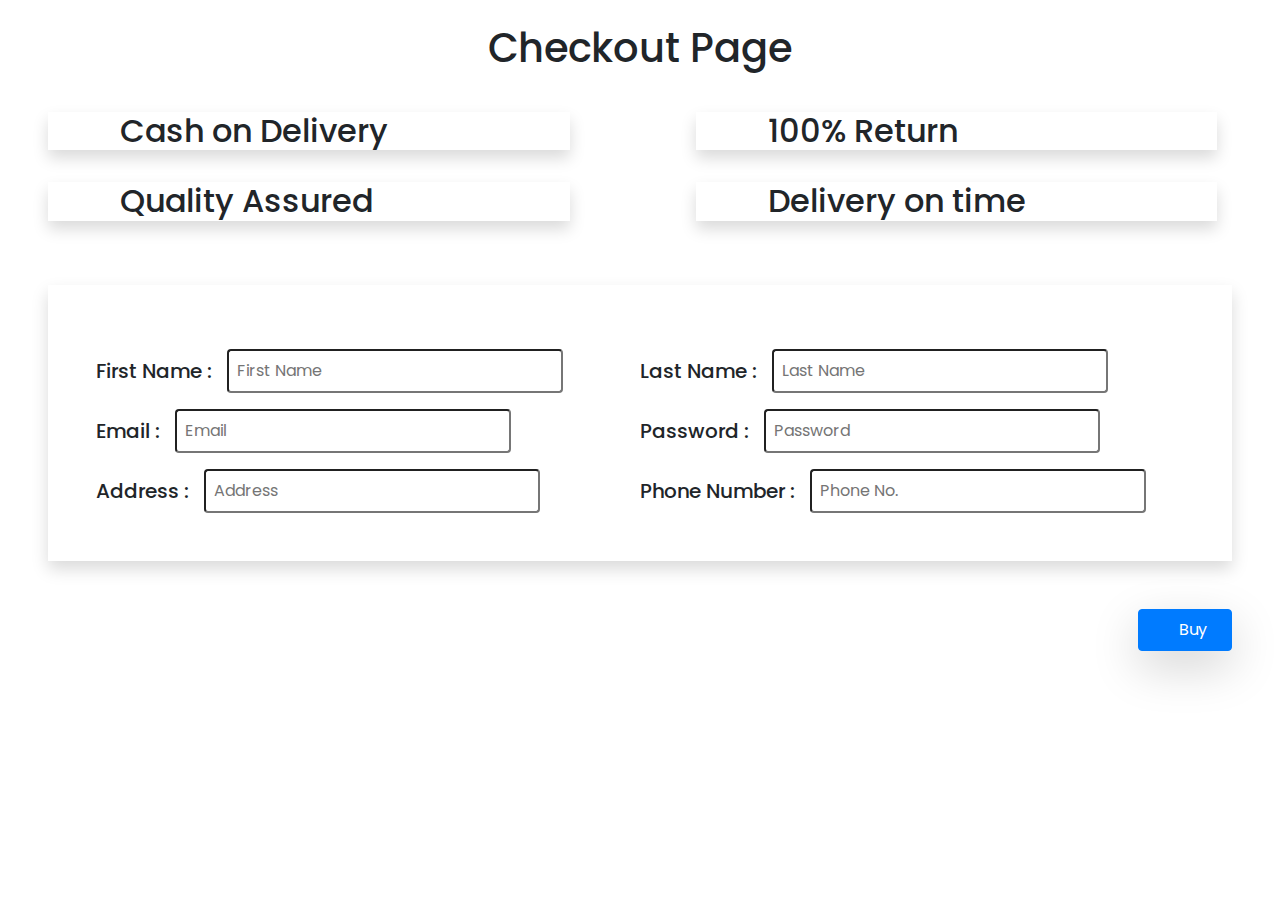
<file: checkout.html>
<!DOCTYPE html>
<html lang="en">
<head>
    <meta charset="UTF-8">
    <meta http-equiv="X-UA-Compatible" content="IE=edge">
    <meta name="viewport" content="width=device-width, initial-scale=1.0">

    <link rel="stylesheet" href="https://stackpath.bootstrapcdn.com/bootstrap/4.3.1/css/bootstrap.min.css"
        integrity="sha384-ggOyR0iXCbMQv3Xipma34MD+dH/1fQ784/j6cY/iJTQUOhcWr7x9JvoRxT2MZw1T" crossorigin="anonymous">

    <!-- font awesome -->
    <link rel="stylesheet" href="https://use.fontawesome.com/releases/v5.8.1/css/all.css"
        integrity="sha384-50oBUHEmvpQ+1lW4y57PTFmhCaXp0ML5d60M1M7uH2+nqUivzIebhndOJK28anvf" crossorigin="anonymous">

    <link rel="stylesheet" href="css/checkout.css">
    <title>Checkout</title>
    
</head>
<body>
    
                        <!-- HEADER -->
    <h1 class="text-center head m-4">Checkout Page</h1>
                        <!-- iCONS STARTS-->
    <div class="icons">
        <div class="row mr-0">
            <div class="col-sm-6">
                <h2 class="my-3 mx-5 bord shadow"><i class="fas fa-dollar-sign bg p-4 mr-4"></i>Cash on Delivery</h2>
            </div>
            <div class="col-sm-6 ">
                <h2 class="my-3 mx-5 bord shadow"><i class="fas fa-arrows-alt-h bg p-4 mr-4"></i>100% Return</h2>
            </div>
        </div>

        <div class="row mr-0">
            <div class="col-sm-6">
                <h2 class="my-3 mx-5 bord shadow"><i class="far fa-thumbs-up bg p-4 mr-4"></i>Quality Assured</h2>
            </div>
            <div class="col-sm-6 ">
                <h2 class="my-3 mx-5 bord shadow"><i class="fas fa-stopwatch bg p-4 mr-4"></i>Delivery on time</h2>
            </div>
        </div>
    </div>
                        <!-- ICONS END-->
                        <!-- CHECKOUT STARTS-->

    <form class="form" name="form">
        <div class="row bord p-5 shadow m-5">
            <div class="col-sm-6">
                <div class="mt-3 row">
                    <h5 class="my-auto">First Name :</h5>
                    <input class="name input ml-3 rounded p-2" id="fname" type="text" placeholder="First Name"/>
                </div> 
                   <div class="mt-2" id="feedback-fname" style="display: none; color: red; font-size: small;"> Solo letras y minimo 3 caracteres</div>  
                
                <div class="mt-3 row ">
                    <h5 class="my-auto">Email :</h5>
                    <input class="mail input ml-3 rounded p-2" id="mail" type="email" placeholder="Email"/>
                </div>
                    <div class="mt-2" id="feedback-email" style="display: none; color: red; font-size: small;">El email no es correcto</div>
                

                <div class="mt-3 row ">
                    <h5 class="my-auto">Address :</h5>
                    <input class="ml-3 input rounded p-2" id="address" type="text" placeholder="Address" />
                    </div>
                    <div class="mt-2" id="feedback-address" style="display: none; color: red; font-size: small;">Minimo 3 caracteres</div>
                
            </div>

            <div class="col-sm-6">
                <div class="mt-3 row">
                    <h5 class="my-auto name my-auto">Last Name :</h5>
                    <input class="ml-3 input rounded p-2" id="lname" type="text" placeholder="Last Name" />
                </div>    
                    <div class="mt-2" id="feedback-lname" style="display: none; color: red; font-size: small;"> Solo letras y minimo 3 caracteres</div>
                

                <div class="mt-3 row">
                    <h5 class="my-auto my-auto">Password :</h5>
                    <input class="ml-3 input password rounded p-2" title="(4-8 characters)" id="password" type="password"  placeholder="Password" />
                </div>    
                     <div class="mt-2" id="feedback-password" style="display: none; color: red; font-size: small;">Debe tener de 4 a 8 caracteres, con numeros y letras</div> 
                
                <div class="mt-3 row">
                    <h5 class="my-auto my-auto">Phone Number :</h5>
                    <input class="ml-3 phone input rounded p-2" id="phone" type="number" placeholder="Phone No." />
                </div>    
                     <div class="mt-2" id="feedback-phone" style="display: none; color: red; font-size: small;">Solo numeros y minimo 3 caracteres</div>
                
            </div>
        </div>


                            <!-- CHECKOUT END -->
                            <!-- BUY BUTTON -->

        <div class="m-5 final text-right">
            <button type="button" id="btn" class="p-2 px-4 btn btn-primary shadow-lg" onclick="verificar()"><i
                    class="fas fa-cart-arrow-down p-2"></i>Buy</button>
        </div>
    </form>
                        <!-- BUY BUTTON -->
                        <!-- SCRIPT  -->
    <script src="js/checkout.js"></script>
   
    



</body>
</html>
</file>
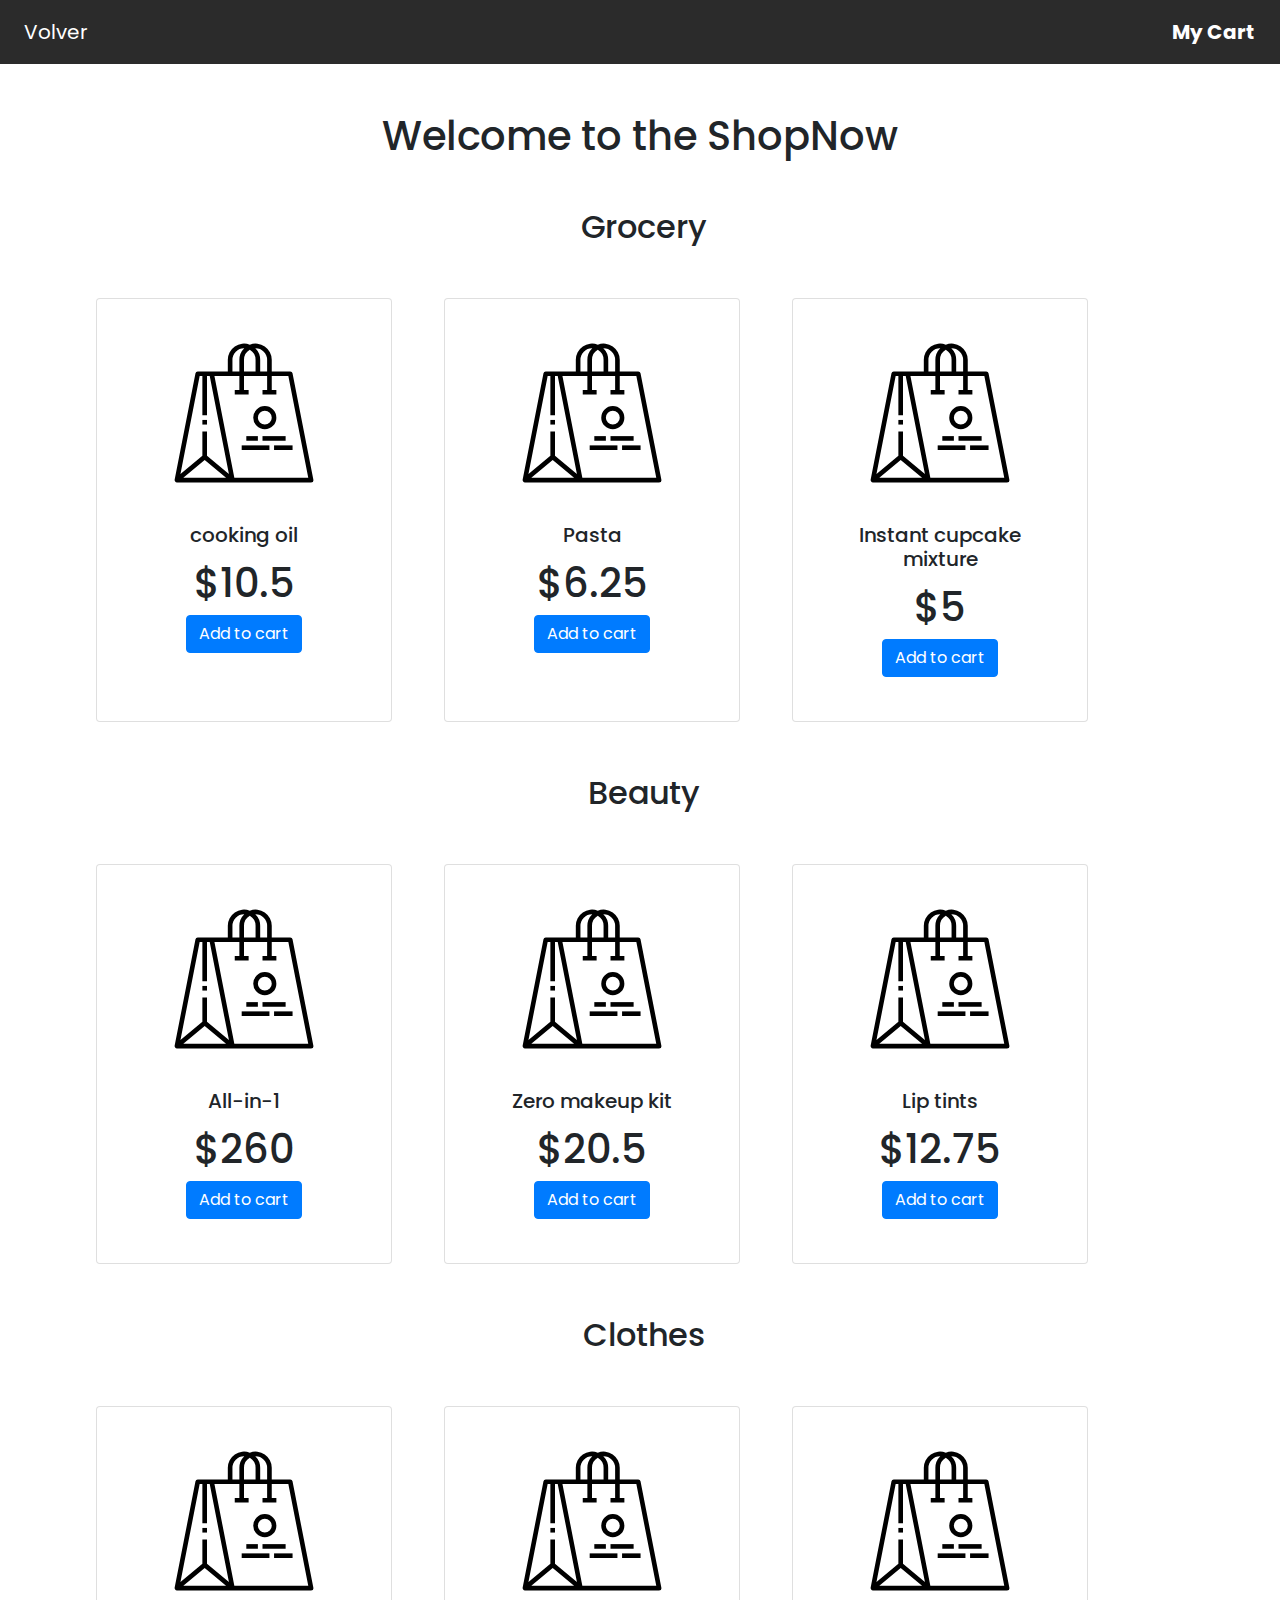
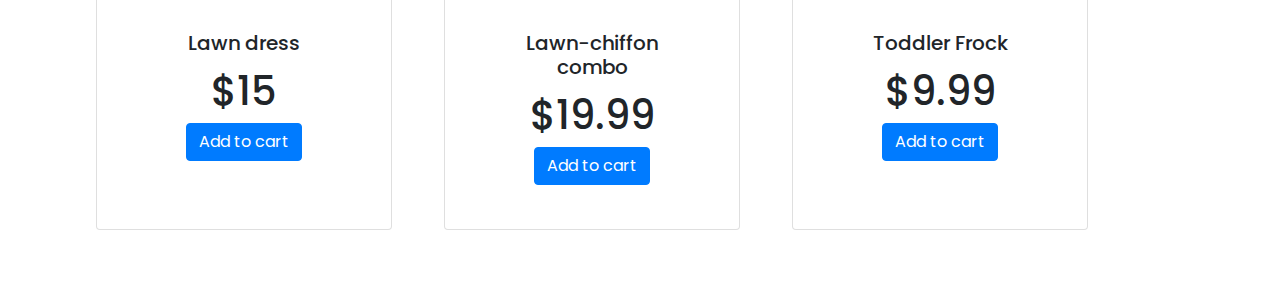
<file: shop.html>
<!DOCTYPE html>
<html lang="en">
<head>
    <meta charset="UTF-8">
    <meta http-equiv="X-UA-Compatible" content="IE=edge">
    <meta name="viewport" content="width=device-width, initial-scale=1.0">
    <link rel="stylesheet" href="https://stackpath.bootstrapcdn.com/bootstrap/4.3.1/css/bootstrap.min.css"
    integrity="sha384-ggOyR0iXCbMQv3Xipma34MD+dH/1fQ784/j6cY/iJTQUOhcWr7x9JvoRxT2MZw1T" crossorigin="anonymous">
    <!-- font awesome -->
    <link rel="stylesheet" href="https://use.fontawesome.com/releases/v5.8.1/css/all.css"
    integrity="sha384-50oBUHEmvpQ+1lW4y57PTFmhCaXp0ML5d60M1M7uH2+nqUivzIebhndOJK28anvf" crossorigin="anonymous">

  <link rel="stylesheet" href="css/shop.css">
  <meta http-equiv="X-UA-Compatible" content="ie=edge">

    <title>ShopNow</title>
</head>
<body>

                        <!-- NAVBAR -->

  <nav class="navbar navbar-expand-md bg-secondary sticky-top">
    <a class="navbar-brand text-white" href="index.html"><span><i class="fas fa-shopping-cart mr-2"></i></span>
      <span>Volver</span> </a>
    <button class="navbar-toggler" type="button" data-toggle="collapse" data-target="#navbarSupportedContent"
      aria-controls="navbarSupportedContent" aria-expanded="false" aria-label="Toggle navigation">
      <span class="navbar-toggler-icon"></span>
    </button>

    <div class="collapse navbar-collapse" id="navbarSupportedContent">
      <ul class="navbar-nav ml-auto">
        <li class="nav-item">
          <a class="nav-link text-white btn" id="cart" type="button" data-toggle="modal"
            data-target="#cartModal" onclick="printCart()" href="#beauty"><i class="fas fa-cart-arrow-down"></i>
            My Cart</a>
        </li>
      </ul>
    </div>
  </nav>

  <h1 class="text-center mt-3 m-5">Welcome to the ShopNow</h1>

                        <!-- GROCERY  -->
  <section>
    <h2 class="text-center"><i class="fas fa-shopping-basket mr-2"></i>Grocery</h2>
    <div id="grocery" class="row ml-3 m-5">

      <div class="card col-sm-3 m-1 ml-5 p-4" style="width: 18rem;">
        <img src="./images/product.svg" alt="" class="grocery-img">
        <div class="card-body text-center">
          <h5 class="card-title">cooking oil</h5>
          <h1 class="card-text">$10.5</h1>
          <button type="button" onclick="addToCart(1)" class="btn btn-primary">Add to cart</button>
        </div>
      </div>

      <div class="card col-sm-3 m-1 ml-5 p-4" style="width: 18rem;">
        <img src="./images/product.svg" alt="" class="grocery-img">
        <div class="card-body text-center">
          <h5 class="card-title">Pasta</h5>
          <h1 class="card-text">$6.25</h1>
          <button type="button" onclick="addToCart(2)" class="btn btn-primary">Add to cart</button>
        </div>
      </div>

      <div class="card col-sm-3 m-1 ml-5 p-4" style="width: 18rem;">
        <img src="./images/product.svg" alt="" class="grocery-img">
        <div class="card-body text-center">
          <h5 class="card-title">Instant cupcake mixture</h5>
          <h1 class="card-text">$5</h1>
          <button type="button" onclick="addToCart(3)" class="btn btn-primary">Add to cart</button>
        </div>
      </div>
    </div>
  </section>

                            <!-- BEAUTY  -->

  <section>
    <h2 class="text-center"><i class="fas fa-heart mr-2"></i>Beauty</h2>
    <div id="beauty" class="row ml-3 m-5">

      <div class="card col-sm-3 m-1 ml-5 p-4" style="width: 18rem;">
        <img src="./images/product.svg" alt="" class="grocery-img">
        <div class="card-body text-center">
          <h5 class="card-title">All-in-1</h5>
          <h1 class="card-text">$260</h1>
          <button type="button" onclick="addToCart(4)" class="btn btn-primary">Add to cart</button>
        </div>
      </div>

      <div class="card col-sm-3 m-1 ml-5 p-4" style="width: 18rem;">
        <img src="./images/product.svg" alt="" class="grocery-img">
        <div class="card-body text-center">
          <h5 class="card-title">Zero makeup kit</h5>
          <h1 class="card-text">$20.5</h1>
          <button type="button" onclick="addToCart(5)" class="btn btn-primary">Add to cart</button>
        </div>
      </div>

      <div class="card col-sm-3 m-1 ml-5 p-4"  style="width: 18rem;">
        <img src="./images/product.svg" alt="" class="grocery-img">
        <div class="card-body text-center">
          <h5 class="card-title">Lip tints</h5>
          <h1 class="card-text">$12.75</h1>
          <button type="button" onclick="addToCart(6)" class="btn btn-primary">Add to cart</button>
        </div>
      </div>
    </div>
  </section> 

                            <!-- CLOTHES  -->
   <section>
    <h2 class="text-center"><i class="fas fa-tshirt mr-2"></i>Clothes</h2>
    <div id="clothes" class="row ml-3 m-5">

      <div class="card col-sm-3 m-1 ml-5 p-4" style="width: 18rem;">
        <img src="./images/product.svg" alt="" class="grocery-img">
        <div class="card-body text-center">
          <h5 class="card-title">Lawn dress</h5>
          <h1 class="card-text">$15</h1>
          <button type="button" onclick="addToCart(7)" class="btn btn-primary">Add to cart</button>
        </div>
      </div>

      <div class="card col-sm-3 m-1 ml-5 p-4" style="width: 18rem;">
        <img src="./images/product.svg" alt="" class="grocery-img">
        <div class="card-body text-center">
          <h5 class="card-title">Lawn-chiffon combo</h5>
          <h1 class="card-text">$19.99</h1>
          <button type="button" onclick="addToCart(8)" class="btn btn-primary">Add to cart</button>
        </div>
      </div>

      <div class="card col-sm-3 m-1 ml-5 p-4" style="width: 18rem;">
        <img src="./images/product.svg" alt="" class="grocery-img">
        <div class="card-body text-center">
          <h5 class="card-title">Toddler Frock</h5>
          <h1 class="card-text">$9.99</h1>
          <button type="button" onclick="addToCart(9)" class="btn btn-primary">Add to cart</button>
        </div>
      </div>
      
    </div>
  </section>

                            <!-- MODAL -->

  <aside>
    <div class="modal fade" id="cartModal" tabindex="-1" role="dialog"
      aria-labelledby="cartModalTitle" aria-hidden="true">
      <div class="modal-dialog modal-dialog-scrollable" role="document">
        <div class="modal-content">
          <div class="modal-header">
            <h5 class="modal-title" id="cartModalScrollableTitle"><i class="fas fa-cart-arrow-down"></i>My Cart</h5>
            <button type="button" class="close" data-dismiss="modal" aria-label="Close">
              <span aria-hidden="true">&times;</span>
            </button>
          </div>
          <div class="modal-body">
            <!-- listing items starts -->
            <div>
              <ul class="modal-list">
                <li class="cart-row">
                  <div class="item-column item-title col-4">ITEM</div>
                  <div class="item-column item-title col-2">PRICE</div>
                  <div class="item-column item-title col-3">QUANTITY</div>
                  <div class="item-column item-title col-3">SUBTOTAL</div>
                </li>
                <ul class="cart-items">
                </ul>
                <li class="cart-row">
                  <div class="item-column total-title col-10">DISCOUNTED</div>
                  <div id='discount' class="item-column total discount-amount col-2">0€</div>
                </li>
                <li class="cart-row">
                  <div class="item-column total-title col-10">TOTAL</div>
                  <div id='total' class="item-column total-amount col-2">0€</div>
                </li>

              </ul>
              <div>
                <h3 class="text-center bill px-5">Select Something</h3>
              </div>
              <div class="text-center"> 
                <a href="checkout.html" class="btn btn-primary m-3">Checkout</a>
              </div>
            </div>
            <!-- listing items ends -->
          </div>
          <div class="modal-footer">
            <button type="button" class="btn btn-secondary" data-dismiss="modal">Close</button>
          </div>
        </div>
      </div>
    </div>
  </aside>

                            <!-- SCRIPT -->
  <script src="https://code.jquery.com/jquery-3.3.1.slim.min.js"
    integrity="sha384-q8i/X+965DzO0rT7abK41JStQIAqVgRVzpbzo5smXKp4YfRvH+8abtTE1Pi6jizo" crossorigin="anonymous">
    </script>
  <script src="https://stackpath.bootstrapcdn.com/bootstrap/4.3.1/js/bootstrap.min.js"
    integrity="sha384-JjSmVgyd0p3pXB1rRibZUAYoIIy6OrQ6VrjIEaFf/nJGzIxFDsf4x0xIM+B07jRM" crossorigin="anonymous">
    </script>
  <script src="js/shop.js"></script>
  
</body>
</html>
</file>
<file: css/checkout.css>
@import url('https://fonts.googleapis.com/css?family=Poppins');

body {
    font-family: Poppins;
}
#errorPassword, #errorName, #errorPhone {
    display: none;
}
/* input:invalid {
  box-shadow: 0 0 8px 4px red;
  background-color: #FDD;
} */

/* .error {
  width : 100%;
  padding: 0;

  font-size: 80%;
  color: white;
  background-color: #900;
  border-radius: 0 0 5px 5px;

  box-sizing: border-box;
} 

.error.active {
  padding: 0.3em;
} 
input.error {
    border: 1px dashed red;
    font-weight: 300;
    color: red;
}

label.error {
    color: red;
    font-size: 1rem;
    display: block;
    margin-top: 5px;
}*/
</file>
<file: css/shop.css>
@import url('https://fonts.googleapis.com/css?family=Poppins');
body{
    font-family: Poppins;
}
/* navbar */
.navbar{
    background-color: rgb(43, 43, 43) !important;
}
.nav-link{
    color: rgb(255, 255, 255);
    font-size: 20px;
    font-weight: bold;
}
.nav-link:hover{
    color: white;
}
.grocery-img{
    width: 60%;
    margin: 1rem auto;
}

.price{
    position: absolute;
    right: 0;
    margin-right: 1rem;
}
.cart-row {
    display: flex;
}

ul {
    list-style: none;
}

.cart-items, .modal-list {
    padding: 0px;
}

.item-title, .total, .total-amount, .total-title {
    font-weight: bolder;
    font-size: 16px;
}

.item-price, .item-quantity, .item-subtotal {
    text-align: center;
}

.item-quantity {
    display: flex;
    justify-content: space-evenly;
}
.minus-item {
    border-radius: 50%;
    height: 20px;
    width: 20px;
    align-items: center;
    color: white;
    border: none;
}
</file>
